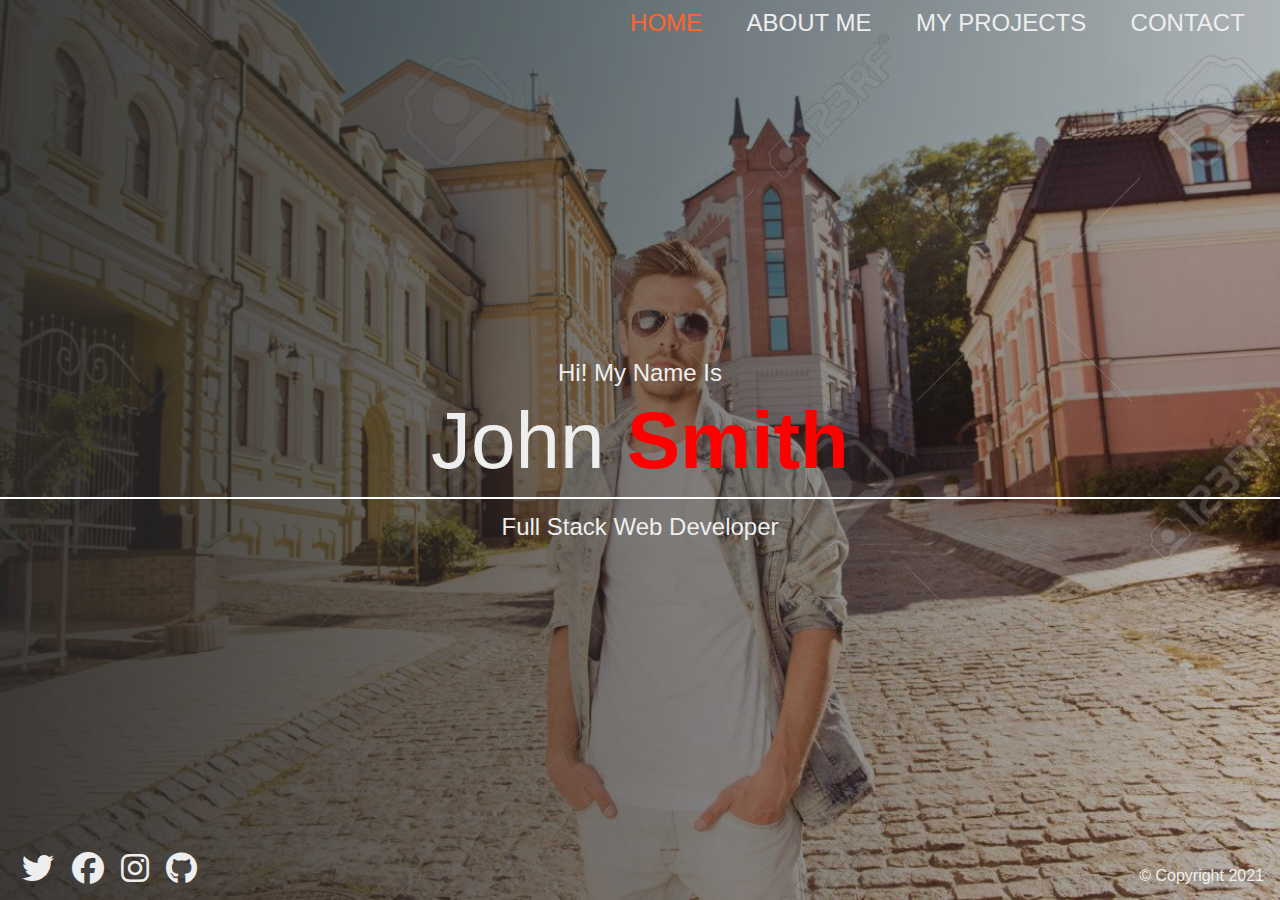
<file: index.html>
<!DOCTYPE html>
<html lang="en">
  <head>
    <meta charset="UTF-8" />
    <meta http-equiv="X-UA-Compatible" content="IE=edge" />
    <meta name="viewport" content="width=device-width, initial-scale=1.0" />
    <link rel="stylesheet" href="./css/main.css" />

    <title>Document</title>
  </head>

  <body>
    <div class="home-bgImg-container">
      <!-- HOME NAV -->
      <nav class="nav">
        <ul class="nav__list">
          <li class="nav__item">
            <a href="index.html" class="nav__link nav__link--active">Home</a>
          </li>
          <li class="nav__item">
            <a href="about.html" class="nav__link">About Me</a>
          </li>
          <li class="nav__item">
            <a href="projects.html" class="nav__link">My Projects</a>
          </li>
          <li class="nav__item">
            <a href="contact.html" class="nav__link">Contact</a>
          </li>
        </ul>
      </nav>

      <!-- HOME MAIN -->
      <main class="home">
        <h2>Hi! My Name Is</h2>
        <h1 class="home__name">
          John <span class="home__name--last">Smith</span>
        </h1>
        <h2>Full Stack Web Developer</h2>
      </main>

      <!-- HOME FOOTER -->
      <footer class="horizontal">
        <div class="social-icons">
          <a href="#">
            <i class="fab fa-twitter fa-2x"></i>
          </a>
          <a href="#">
            <i class="fab fa-facebook fa-2x"></i>
          </a>
          <a href="#">
            <i class="fab fa-instagram fa-2x"></i>
          </a>
          <a href="#">
            <i class="fab fa-github fa-2x"></i>
          </a>
        </div>
        <div class="copyright">&copy; Copyright 2021</div>
      </footer>
    </div>
  </body>
</html>
</file>
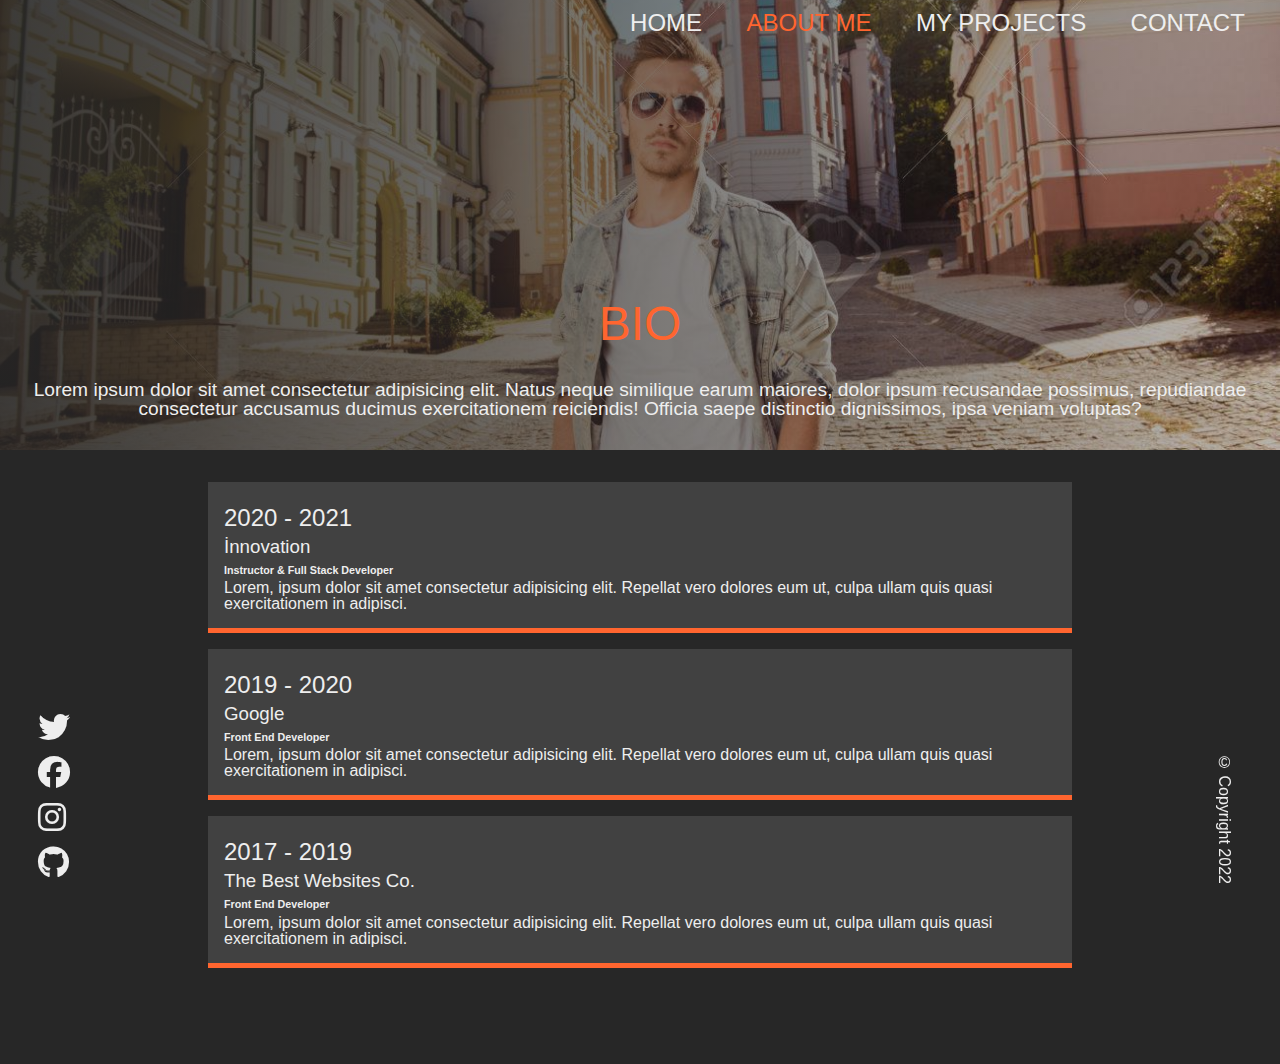
<file: about.html>
<!DOCTYPE html>
<html lang="en">
  <head>
    <meta charset="UTF-8" />
    <meta http-equiv="X-UA-Compatible" content="IE=edge" />
    <meta name="viewport" content="width=device-width, initial-scale=1.0" />

    <link rel="stylesheet" href="css/main.css" />
    <title>Portfolio-About</title>
  </head>
  <body>
    <div class="about-bgImg-container">
      <!-- ABOUT NAV -->
      <nav class="nav">
        <ul class="nav__list">
          <li class="nav__item">
            <a href="index.html" class="nav__link">Home</a>
          </li>
          <li class="nav__item">
            <a href="about.html" class="nav__link nav__link--active"
              >About Me</a
            >
          </li>
          <li class="nav__item">
            <a href="projects.html" class="nav__link">My Projects</a>
          </li>
          <li class="nav__item">
            <a href="contact.html" class="nav__link">Contact</a>
          </li>
        </ul>
      </nav>

      <div class="about__bio-image">
        <h2>BIO</h2>
        <p>
          Lorem ipsum dolor sit amet consectetur adipisicing elit. Natus neque
          similique earum maiores, dolor ipsum recusandae possimus, repudiandae
          consectetur accusamus ducimus exercitationem reiciendis! Officia saepe
          distinctio dignissimos, ipsa veniam voluptas?
        </p>
      </div>
    </div>

    <!-- ABOUT MAIN -->

    <main class="about">
      <div class="about__container">
        <div class="about__job">
          <h2 class="text-secondary">2020 - 2021</h2>
          <h3>İnnovation</h3>
          <h6>Instructor & Full Stack Developer</h6>
          <p>
            Lorem, ipsum dolor sit amet consectetur adipisicing elit. Repellat
            vero dolores eum ut, culpa ullam quis quasi exercitationem in
            adipisci.
          </p>
        </div>
        <div class="about__job">
          <h2 class="text-secondary">2019 - 2020</h2>
          <h3>Google</h3>
          <h6>Front End Developer</h6>
          <p>
            Lorem, ipsum dolor sit amet consectetur adipisicing elit. Repellat
            vero dolores eum ut, culpa ullam quis quasi exercitationem in
            adipisci.
          </p>
        </div>
        <div class="about__job">
          <h2 class="text-secondary">2017 - 2019</h2>
          <h3>The Best Websites Co.</h3>
          <h6>Front End Developer</h6>
          <p>
            Lorem, ipsum dolor sit amet consectetur adipisicing elit. Repellat
            vero dolores eum ut, culpa ullam quis quasi exercitationem in
            adipisci.
          </p>
        </div>
      </div>
    </main>

    <!-- ABOUT FOOTER -->
    <footer class="vertical">
      <div class="social-icons">
        <a href="#">
          <i class="fab fa-twitter fa-2x"></i>
        </a>
        <a href="#">
          <i class="fab fa-facebook fa-2x"></i>
        </a>
        <a href="#">
          <i class="fab fa-instagram fa-2x"></i>
        </a>
        <a href="#">
          <i class="fab fa-github fa-2x"></i>
        </a>
      </div>
      <div class="copyright">&copy; Copyright 2022</div>
    </footer>
  </body>
</html>
</file>
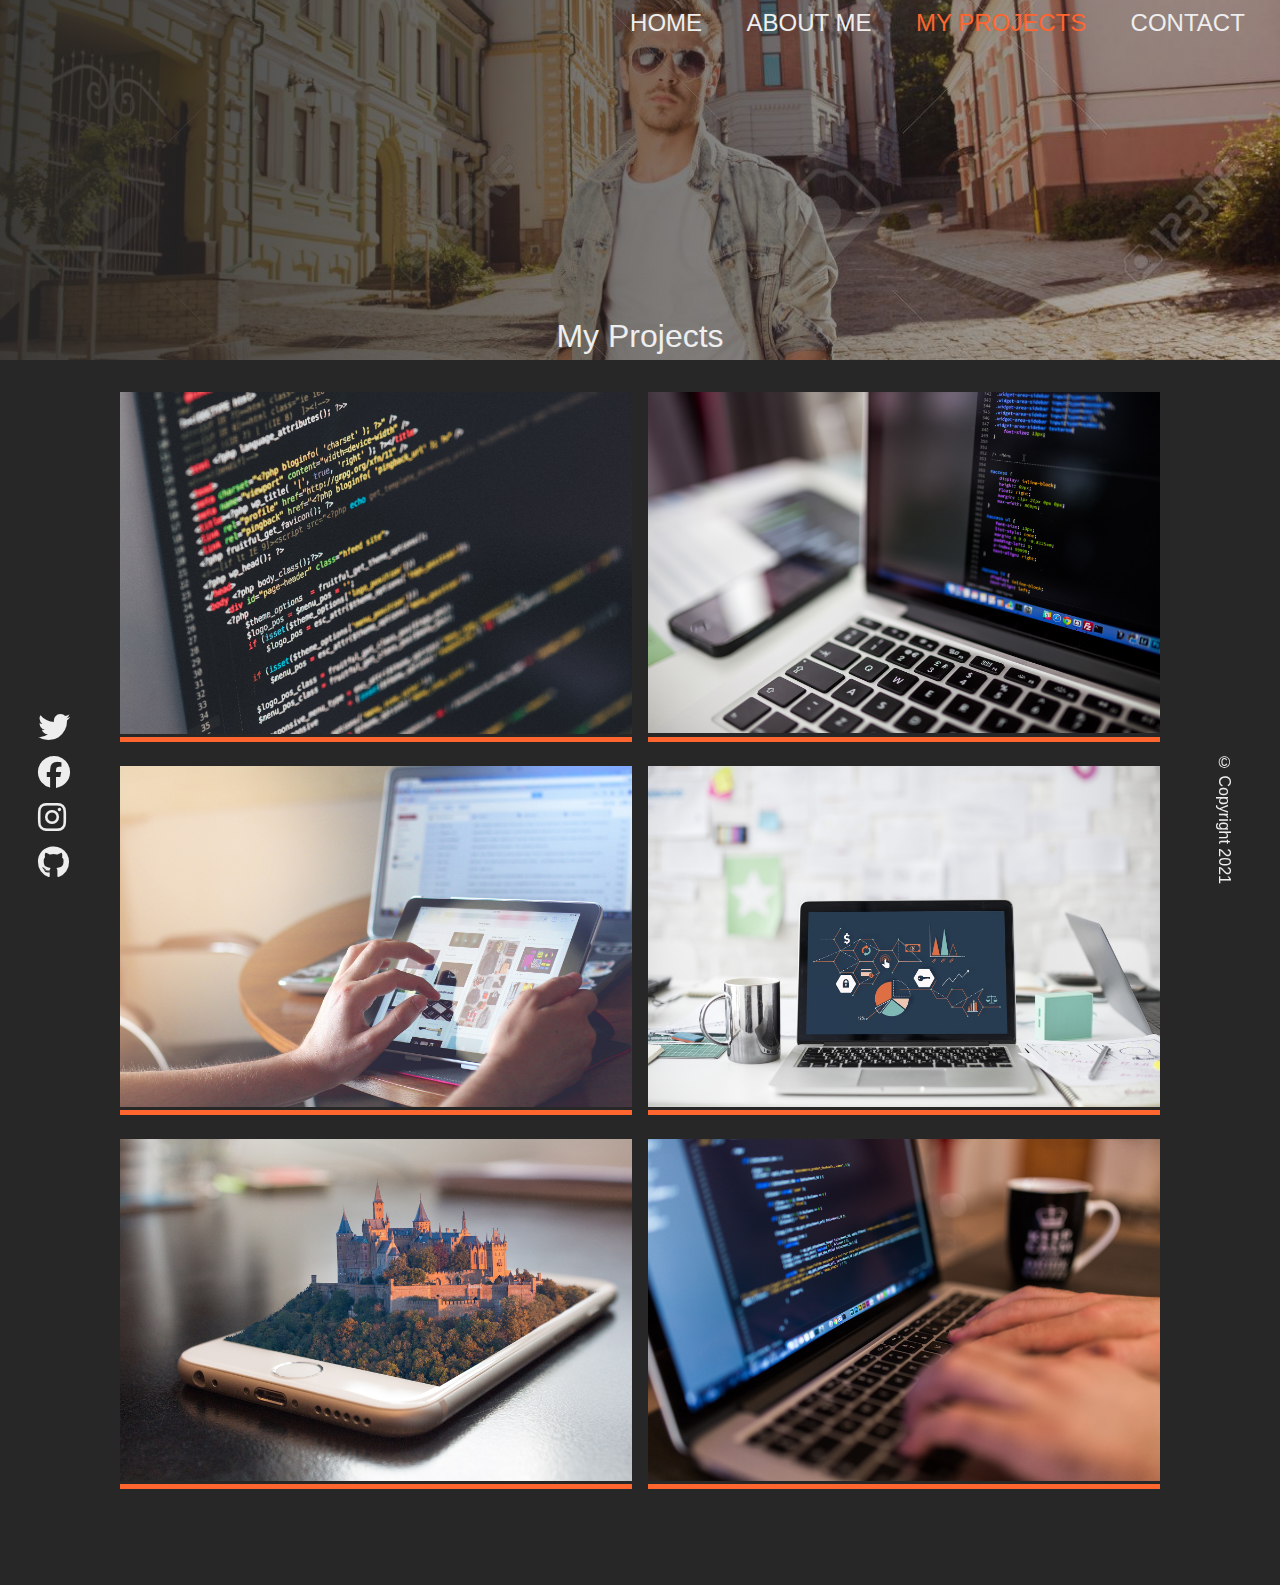
<file: projects.html>
<!DOCTYPE html>
<html lang="en">
  <head>
    <meta charset="UTF-8" />
    <meta name="viewport" content="width=device-width, initial-scale=1.0" />
    <meta http-equiv="X-UA-Compatible" content="ie=edge" />

    <link rel="stylesheet" href="css/main.css" />
    <title>Portfolio-Projects</title>
  </head>
  <body>
    <div class="project-bgImg-container">
      <!-- PROJECT NAV -->
      <nav class="nav">
        <ul class="nav__list">
          <li class="nav__item">
            <a href="index.html" class="nav__link">Home</a>
          </li>
          <li class="nav__item">
            <a href="about.html" class="nav__link">About Me</a>
          </li>
          <li class="nav__item">
            <a href="projects.html" class="nav__link nav__link--active"
              >My Projects</a
            >
          </li>
          <li class="nav__item">
            <a href="contact.html" class="nav__link">Contact</a>
          </li>
        </ul>
      </nav>

      <div class="projects__bio-image">
        <h1>My Projects</h1>
      </div>
    </div>

    <!-- PROJECT MAIN -->
    <main class="projects">
      <div class="projects__items">
        <div class="projects__item">
          <img src="img/project-1.jpg" alt="My Project" />
        </div>

        <div class="projects__item">
          <img src="img/project-2.jpg" alt="My Project" />
        </div>
        <div class="projects__item">
          <img src="img/project-3.jpg" alt="My Project" />
        </div>
        <div class="projects__item">
          <img src="img/project-4.jpg" alt="My Project" />
        </div>

        <div class="projects__item">
          <img src="img/project-5.jpg" alt="My Project" />
        </div>
        <div class="projects__item">
          <img src="img/project-6.jpg" alt="My Project" />
        </div>
      </div>
    </main>

    <!-- PROJECT FOOTER -->
    <footer class="vertical">
      <div class="social-icons">
        <a href="#">
          <i class="fab fa-twitter fa-2x"></i>
        </a>
        <a href="#">
          <i class="fab fa-facebook fa-2x"></i>
        </a>
        <a href="#">
          <i class="fab fa-instagram fa-2x"></i>
        </a>
        <a href="#">
          <i class="fab fa-github fa-2x"></i>
        </a>
      </div>

      <div class="copyright">&copy; Copyright 2021</div>
    </footer>
  </body>
</html>
</file>
<file: css/main.css>
@import url("https://cdnjs.cloudflare.com/ajax/libs/font-awesome/6.2.0/css/all.min.css");
* {
  margin: 0;
  padding: 0;
  box-sizing: border-box;
}

.about-bgImg-container {
  height: 50vh;
  width: 100%;
  background: linear-gradient(to right, rgba(39, 39, 39, 0.9), rgba(39, 39, 39, 0.3)), url("../img/model-1.jpg");
  background-position: center center;
  background-size: cover;
  display: flex;
  justify-content: space-between;
  flex-direction: column;
}
.about-bgImg-container .about__bio-image {
  text-align: center;
}
.about-bgImg-container .about__bio-image h2 {
  font-size: 3rem;
  color: #ff652f;
}
.about-bgImg-container .about__bio-image p {
  font-size: 1.2rem;
  margin: 2rem;
}

.about__container {
  width: 70vw;
  margin: 2rem auto;
}
.about .about__job {
  margin: 1rem;
  background: #414141;
  padding: 1rem;
  border-bottom: 5px solid #ff652f;
}
.about .about__job h2,
.about .about__job h3 {
  margin: 0.5rem 0;
}
.about .about__job h6 {
  margin: 0.3rem 0;
}

.contact-bgImg-container {
  height: 100vh;
  width: 100%;
  background: linear-gradient(to right, rgba(39, 39, 39, 0.9), rgba(39, 39, 39, 0.3)), url("../img/model-1.jpg");
  background-position: center center;
  background-size: cover;
}
.contact-bgImg-container nav {
  height: 40vh;
}

.contact {
  height: 40vh;
  display: flex;
  flex-direction: column;
  flex-wrap: nowrap;
  justify-content: center;
  text-align: center;
}
.contact h2 {
  font-size: 3rem;
  margin-bottom: 2rem;
}
.contact__list {
  display: flex;
  flex-direction: column;
  flex-wrap: wrap;
  justify-content: center;
  align-items: center;
  gap: 2.5rem;
  font-size: 1.5rem;
}
.contact .text-secondary {
  color: #ff652f;
}

.home-bgImg-container {
  height: 100vh;
  width: 100%;
  background: linear-gradient(to right, rgba(39, 39, 39, 0.9), rgba(39, 39, 39, 0.3)), url("../img/model-1.jpg");
  background-position: center center;
  background-size: cover;
}

.home {
  height: 80vh;
  display: flex;
  flex-direction: column;
  justify-content: center;
  text-align: center;
}
.home__name {
  font-size: 5rem;
  padding: 1rem;
  margin-bottom: 1rem;
  border-bottom: 2px solid #fff;
}
.home__name--last {
  color: red;
  font-weight: 700;
}

.project-bgImg-container {
  height: 40vh;
  width: 100%;
  background: linear-gradient(to right, rgba(39, 39, 39, 0.9), rgba(39, 39, 39, 0.3)), url("../img/model-1.jpg");
  background-position: center center;
  background-size: cover;
  display: flex;
  flex-direction: column;
  justify-content: space-between;
}
.project-bgImg-container .projects__bio-image {
  text-align: center;
  margin-bottom: 0.5rem;
}

.projects__items {
  width: 100%;
  display: flex;
  flex-wrap: wrap;
  justify-content: center;
  padding: 2rem 5rem;
  gap: 1.5rem 1rem;
}
.projects__item {
  width: 100%;
  cursor: pointer;
  border-bottom: 5px solid #ff652f;
  position: relative;
}
.projects__item img {
  width: 100%;
}
.projects__item::after {
  content: "";
  height: 100%;
  width: 100%;
  background-color: #ff652f;
  position: absolute;
  left: 0;
  opacity: 0;
  transition: all 0.5s;
}
.projects__item:hover::after {
  opacity: 0.7;
}

.link-style a, footer.middle a, footer.vertical .social-icons a, footer.horizontal a {
  padding: 0.4rem;
  transition: all 1s;
}
.link-style a:hover, footer.middle a:hover, footer.vertical .social-icons a:hover, footer.horizontal a:hover {
  color: #ff652f;
}

footer.horizontal {
  height: 10vh;
  display: flex;
  justify-content: space-between;
  align-items: flex-end;
  padding: 1rem;
}

footer.vertical {
  display: flex;
  justify-content: space-between;
  align-items: flex-end;
  padding: 2rem;
  margin-bottom: 1rem;
}
footer.vertical .social-icons {
  display: flex;
  flex-direction: column;
  position: fixed;
  bottom: 1rem;
}
footer.vertical .copyright {
  position: fixed;
  bottom: 1rem;
  right: 3rem;
  writing-mode: vertical-rl;
  text-orientation: mixed;
}

footer.middle {
  height: 20vh;
  display: flex;
  flex-direction: column;
  justify-content: flex-start;
  align-items: center;
  padding: 1rem;
  gap: 1rem;
}

.nav {
  padding: 1rem;
  height: 10vh;
}
.nav__list {
  text-align: right;
}
.nav__item {
  display: inline;
  padding: 1rem;
}
.nav__link {
  font-size: 1rem;
  text-transform: uppercase;
  font-weight: 500;
  font-family: "Segoe UI", Tahoma, Geneva, Verdana, sans-serif;
  transition: all 1s;
}
.nav__link:hover {
  color: blue;
}
.nav__link--active {
  color: #ff652f;
}

@media screen and (min-width: 0px) {
  .nav {
    padding: 0.5rem;
  }
  .nav__list {
    text-align: center;
  }
  .nav__item {
    padding-right: 0.7rem;
  }
  .nav .nav__link {
    font-size: 0.9rem;
  }
  .contact h2 {
    font-size: 2rem;
    margin-bottom: 1rem;
  }
  .contact__list {
    gap: 2rem 1.2rem;
    font-size: 1.2rem;
  }
}
@media screen and (min-width: 576px) {
  .nav {
    padding: 0.7rem;
  }
  .nav__list {
    text-align: right;
  }
  .nav__item {
    padding-right: 1rem;
  }
  .nav .nav__link {
    font-size: 1rem;
  }
  .contact h2 {
    font-size: 2.5rem;
    margin-bottom: 1.5rem;
  }
  .contact__list {
    gap: 2.5rem 2rem;
    font-size: 1.5rem;
  }
}
@media screen and (min-width: 768px) {
  .nav__item {
    padding-right: 1.3rem;
  }
  .nav .nav__link {
    font-size: 1.3rem;
  }
  .projects__item {
    width: 100%;
  }
}
@media screen and (min-width: 1024px) {
  .nav__item {
    padding-right: 1.5rem;
  }
  .nav .nav__link {
    font-size: 1.5rem;
  }
  .projects__item {
    width: calc(50% - 3rem);
  }
  .contact__list {
    flex-direction: row;
  }
}
@media screen and (min-width: 1600px) {
  .projects__item {
    width: calc(33% - 3rem);
  }
}
body {
  font-family: "Segoe UI", Tahoma, Geneva, Verdana, sans-serif;
  line-height: 1;
  color: #eee;
  background-color: #272727;
  height: 100vh;
}

a {
  text-decoration: none;
  color: #eee;
}

h1,
h2,
h3 {
  font-weight: 400;
}

/*# sourceMappingURL=main.css.map */
</file>
